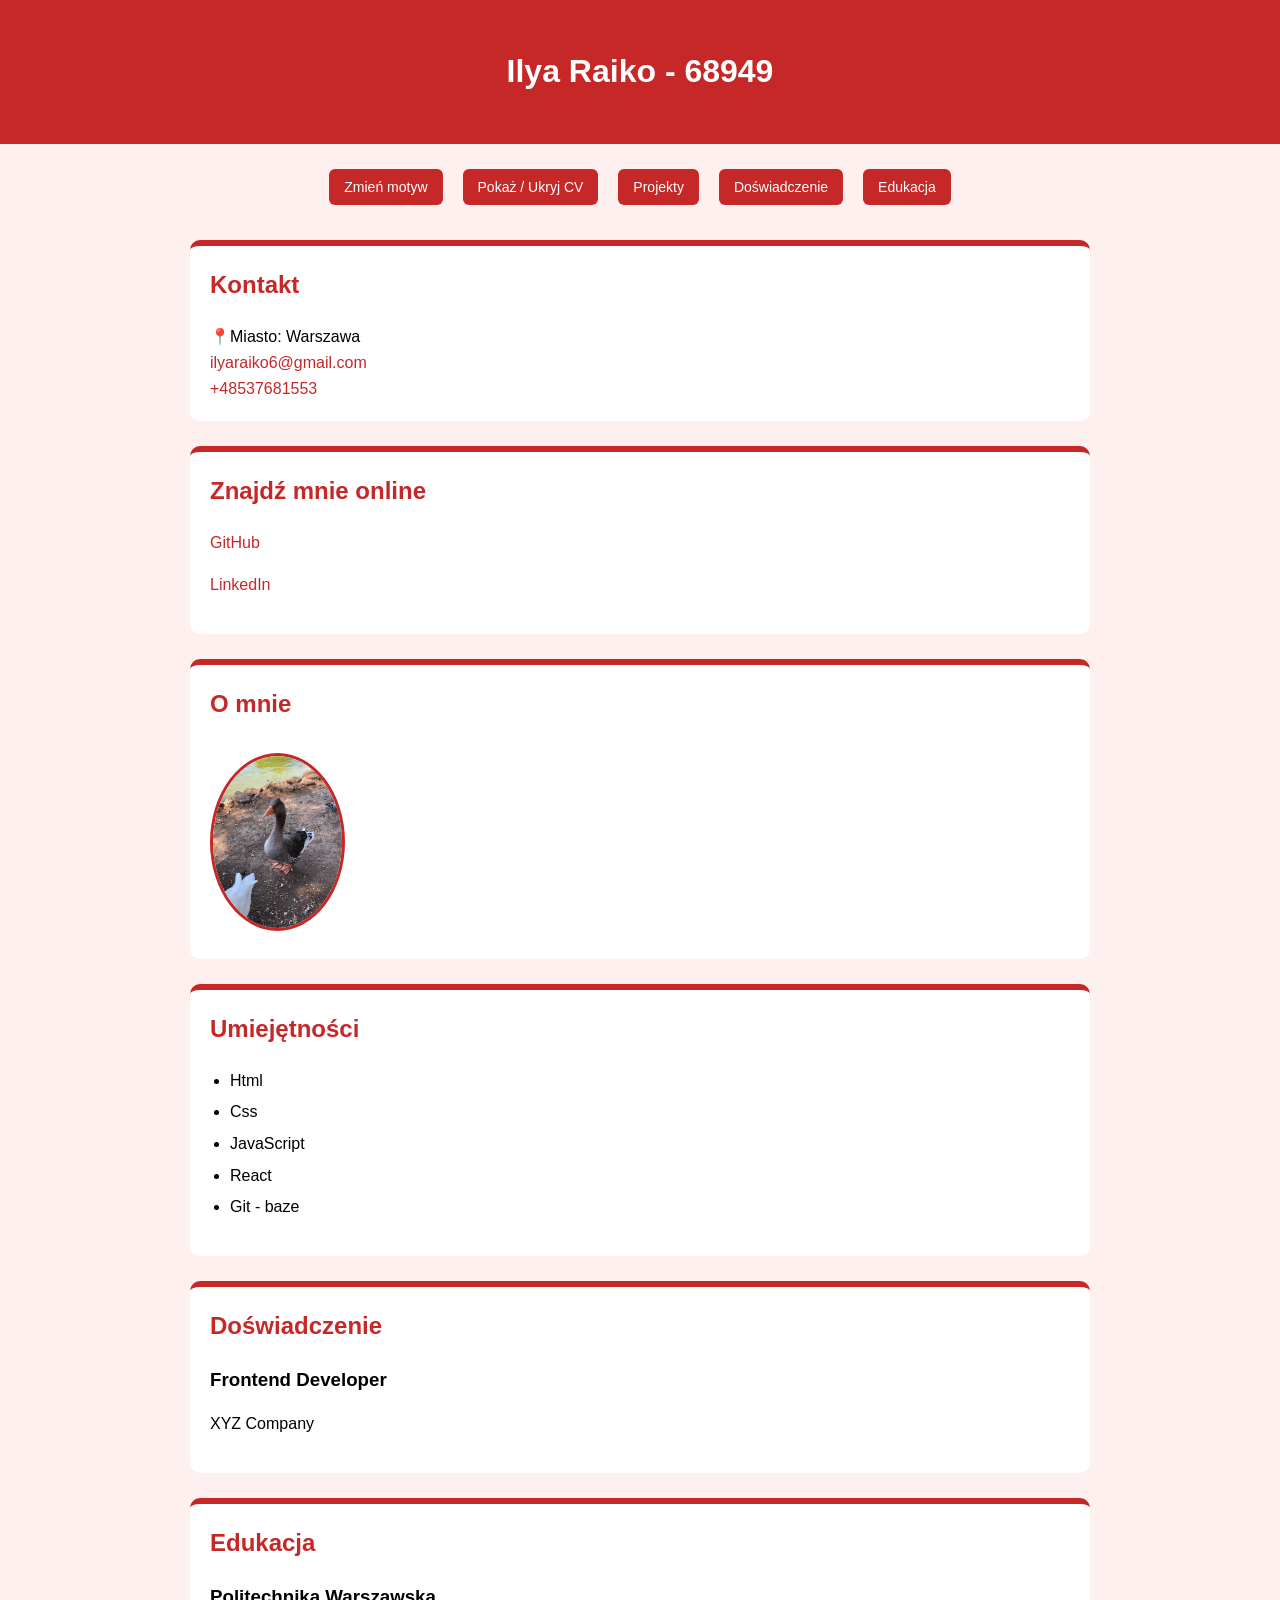
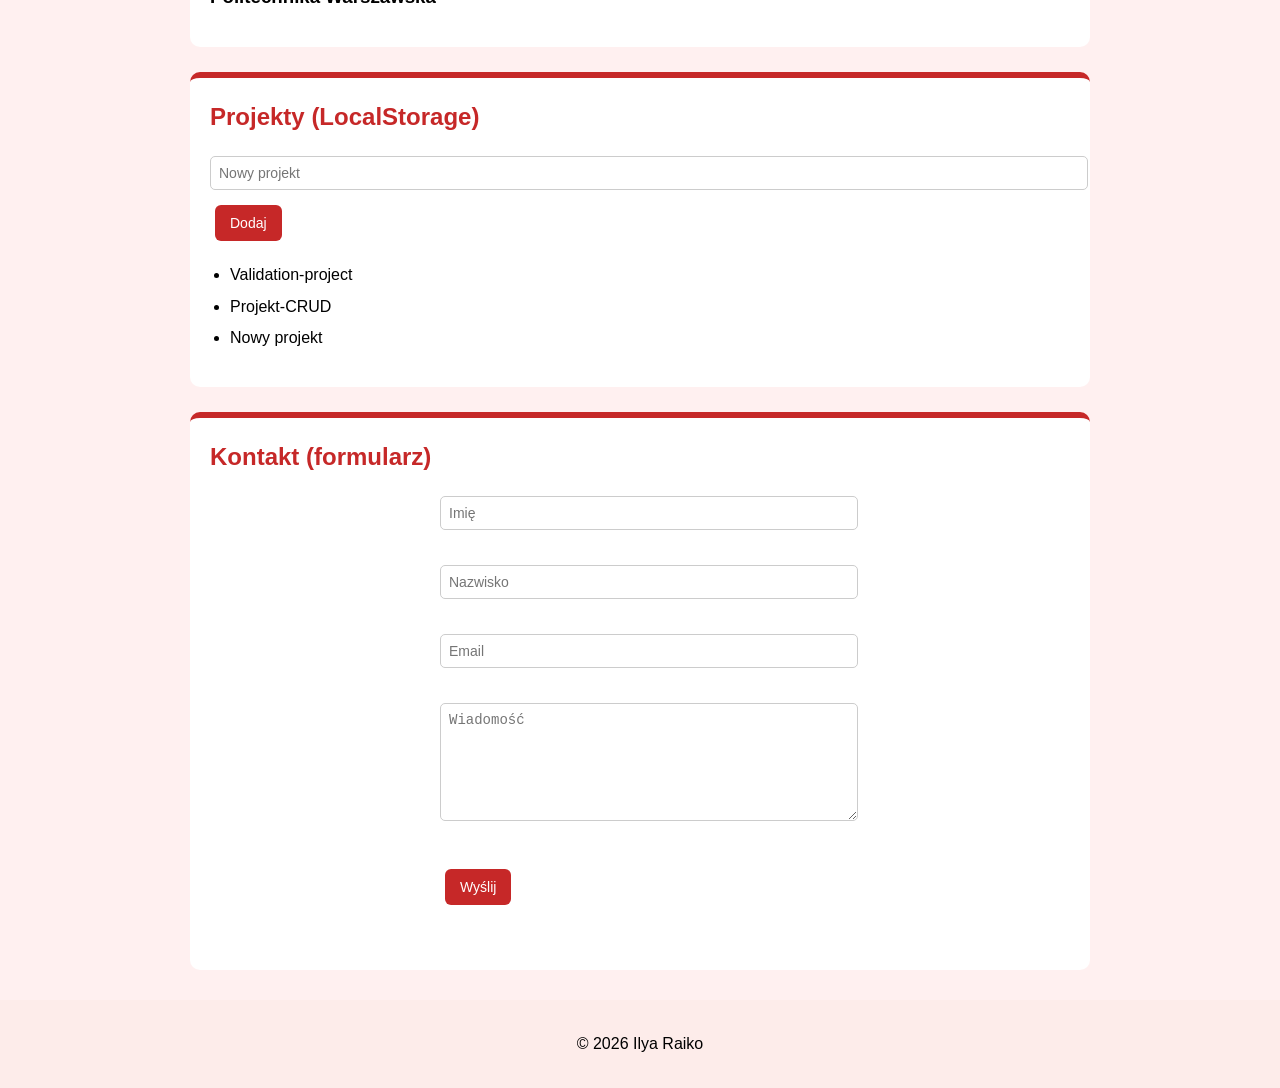
<file: index.html>
<!DOCTYPE html>
<html lang="pl">
<head>
    <meta charset="UTF-8">
    <meta name="viewport" content="width=device-width, initial-scale=1.0">
    <link id="theme-style" rel="stylesheet" href="red.css">
    <title>CV-68949</title>
</head>
<body>

    <header>
        <h1>Ilya Raiko - 68949</h1>
    </header>

    <div>
        <button onclick="changeTheme()">Zmień motyw</button>
        <button onclick="toggleCV()">Pokaż / Ukryj CV</button>

        <button onclick="showSection('projekty')">Projekty</button>
        <button onclick="showSection('doswiadczenie')">Doświadczenie</button>
        <button onclick="showSection('edukacja')">Edukacja</button>
    </div>

    <main>

        <section id="cv">
            <header>
                <h2>Kontakt</h2>
            </header>
            <address>
                📍Miasto: Warszawa<br>
                <a href="mailto:ilyaraiko6@gmail.com">ilyaraiko6@gmail.com</a><br>
                <a href="tel:+48537681553">+48537681553</a>
            </address>
        </section>

        <section>
            <header>
                <h2>Znajdź mnie online</h2>
            </header>

            <p>
                <a href="https://github.com/MikiSatos" target="_blank">
                    GitHub
                </a>
            </p>

            <p>
                <a href="https://www.linkedin.com/in/yourusername/" target="_blank">
                    LinkedIn
                </a>
            </p>
        </section>

        <section>
            <header>
                <h2>O mnie</h2>
            </header>

            <img src="ProjektCV.jpg" alt="Foto mnie" width="15%">
        </section>

        <section id="Umiejętności">
            <header>
                <h2>Umiejętności</h2>
            </header>
            
            <ul id="skills-list"></ul>
        </section>

        <section id="doswiadczenie">
            <header>
                <h2>Doświadczenie</h2>
            </header>
            
            <article>
                <h3>Frontend Developer</h3>
                <p>XYZ Company</p>
            </article>
        </section>

        <section id="edukacja">
            <header>
                <h2>Edukacja</h2>
            </header>

            <article>
                <h3>Politechnika Warszawska</h3>
            </article>
        </section>

        <section id="projekty">
            <header>
                <h2>Projekty (LocalStorage)</h2>
            </header>

            <input type="text" id="newProject" placeholder="Nowy projekt">
            <button onclick="addProject()">Dodaj</button>

            <ul id="projekty-list"></ul>
        </section>

        <section>
            <header>
                <h2>Kontakt (formularz)</h2>
            </header>

            <form id="contactForm">
                <input type="text" id="name" placeholder="Imię">
                <div class="error" id="nameError"></div>

                <input type="text" id="surname" placeholder="Nazwisko">
                <div class="error" id="surnameError"></div>

                <input type="text" id="email" placeholder="Email">
                <div class="error" id="emailError"></div>

                <textarea id="message" placeholder="Wiadomość"></textarea>
                <div class="error" id="messageError"></div>

                <button type="submit">Wyślij</button>
            </form>

            <div id="successMessage" class="success"></div>
        </section>

    </main>

    <footer>
        <p>© 2026 Ilya Raiko</p>
    </footer>

    <script src="script.js"></script>

</body>
</html>
</file>
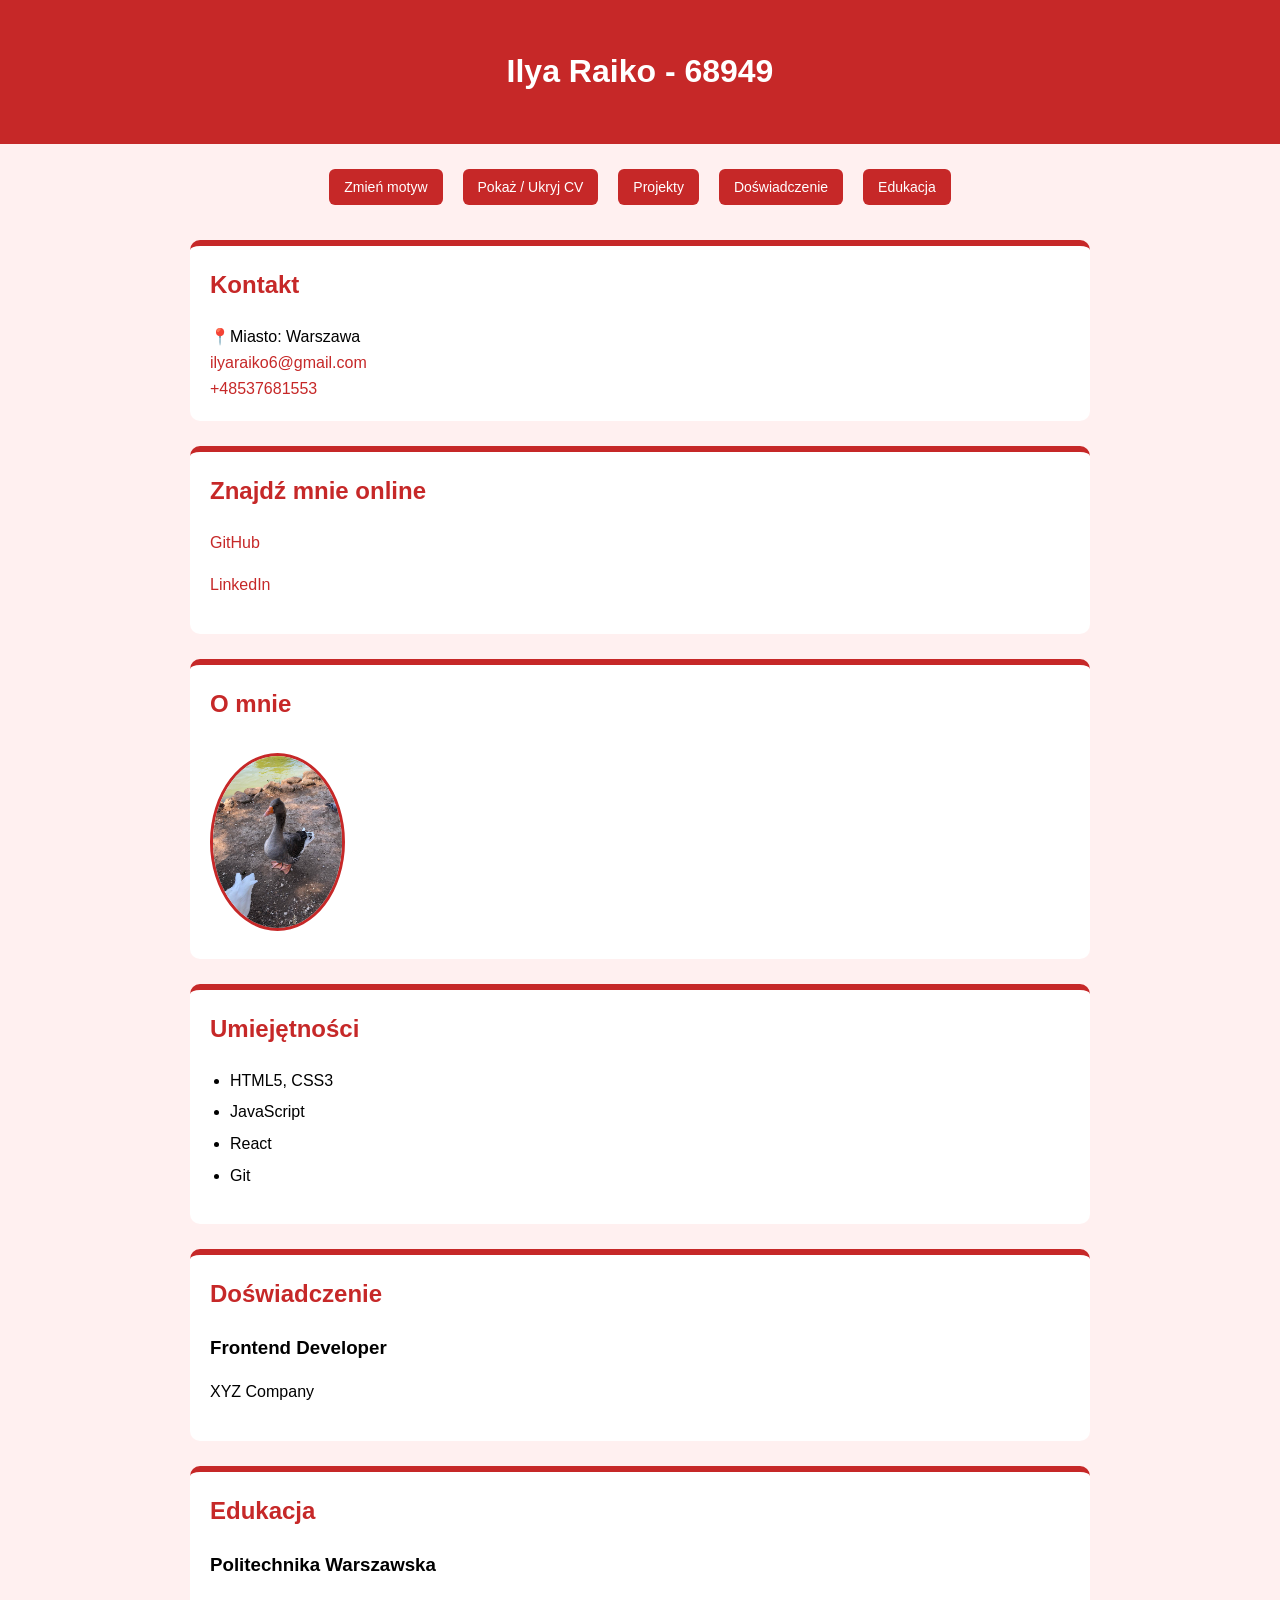
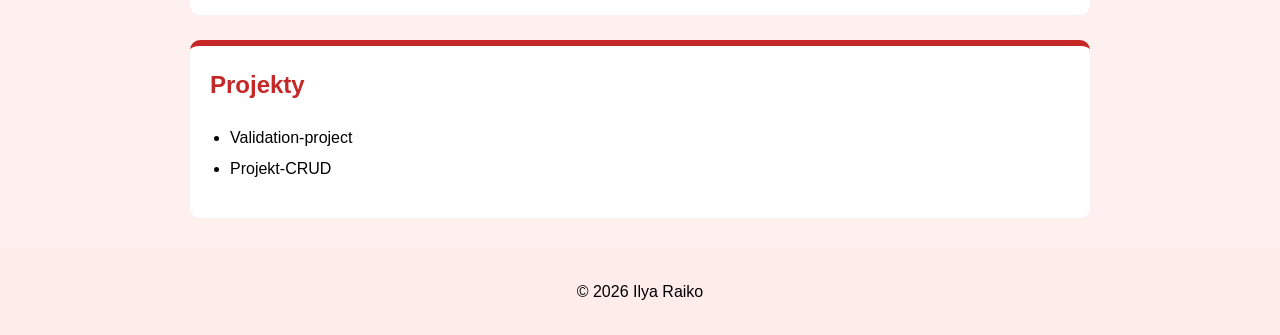
<file: zad4-js/index.html>
<!DOCTYPE html>
<html lang="pl">
<head>
    <meta charset="UTF-8">
    <meta name="viewport" content="width=device-width, initial-scale=1.0">
    <link id="theme-style" rel="stylesheet" href="red.css">
    <title>CV-68949</title>
</head>
<body>

    <header>
        <h1>Ilya Raiko - 68949</h1>
    </header>

    <div>
        <button onclick="changeTheme()">Zmień motyw</button>
        <button onclick="toggleCV()">Pokaż / Ukryj CV</button>

        <button onclick="showSection('projekty')">Projekty</button>
        <button onclick="showSection('doswiadczenie')">Doświadczenie</button>
        <button onclick="showSection('edukacja')">Edukacja</button>
    </div>

    <main>

        <section id="cv">
            <header>
                <h2>Kontakt</h2>
            </header>
            <address>
                📍Miasto: Warszawa<br>
                <a href="mailto:ilyaraiko6@gmail.com">ilyaraiko6@gmail.com</a><br>
                <a href="tel:+48537681553">+48537681553</a>
            </address>
        </section>

        <section>
            <header>
                <h2>Znajdź mnie online</h2>
            </header>

            <p>
                <a href="https://github.com/MikiSatos" target="_blank">
                    GitHub
                </a>
            </p>

            <p>
                <a href="https://www.linkedin.com/in/yourusername/" target="_blank">
                    LinkedIn
                </a>
            </p>
        </section>

        <section>
            <header>
                <h2>O mnie</h2>
            </header>

            <img src="ProjektCV.jpg" alt="Foto mnie" width="15%">
        </section>

        <section>
            <header>
                <h2>Umiejętności</h2>
            </header>
            
            <ul>
                <li>HTML5, CSS3</li>
                <li>JavaScript</li>
                <li>React</li>
                <li>Git</li>
            </ul>
        </section>

        <section id="doswiadczenie">
            <header>
                <h2>Doświadczenie</h2>
            </header>
            
            <article>
                <h3>Frontend Developer</h3>
                <p>XYZ Company</p>
            </article>
        </section>

        <section id="edukacja">
            <header>
                <h2>Edukacja</h2>
            </header>

            <article>
                <h3>Politechnika Warszawska</h3>
            </article>
        </section>

        <section id="projekty">
            <header>
                <h2>Projekty</h2>
            </header>

            <ul>
                <li>Validation-project</li>
                <li>Projekt-CRUD</li>
            </ul>
        </section>

    </main>

    <footer>
        <p>© 2026 Ilya Raiko</p>
    </footer>

    <script src="script.js"></script>

</body>
</html>
</file>
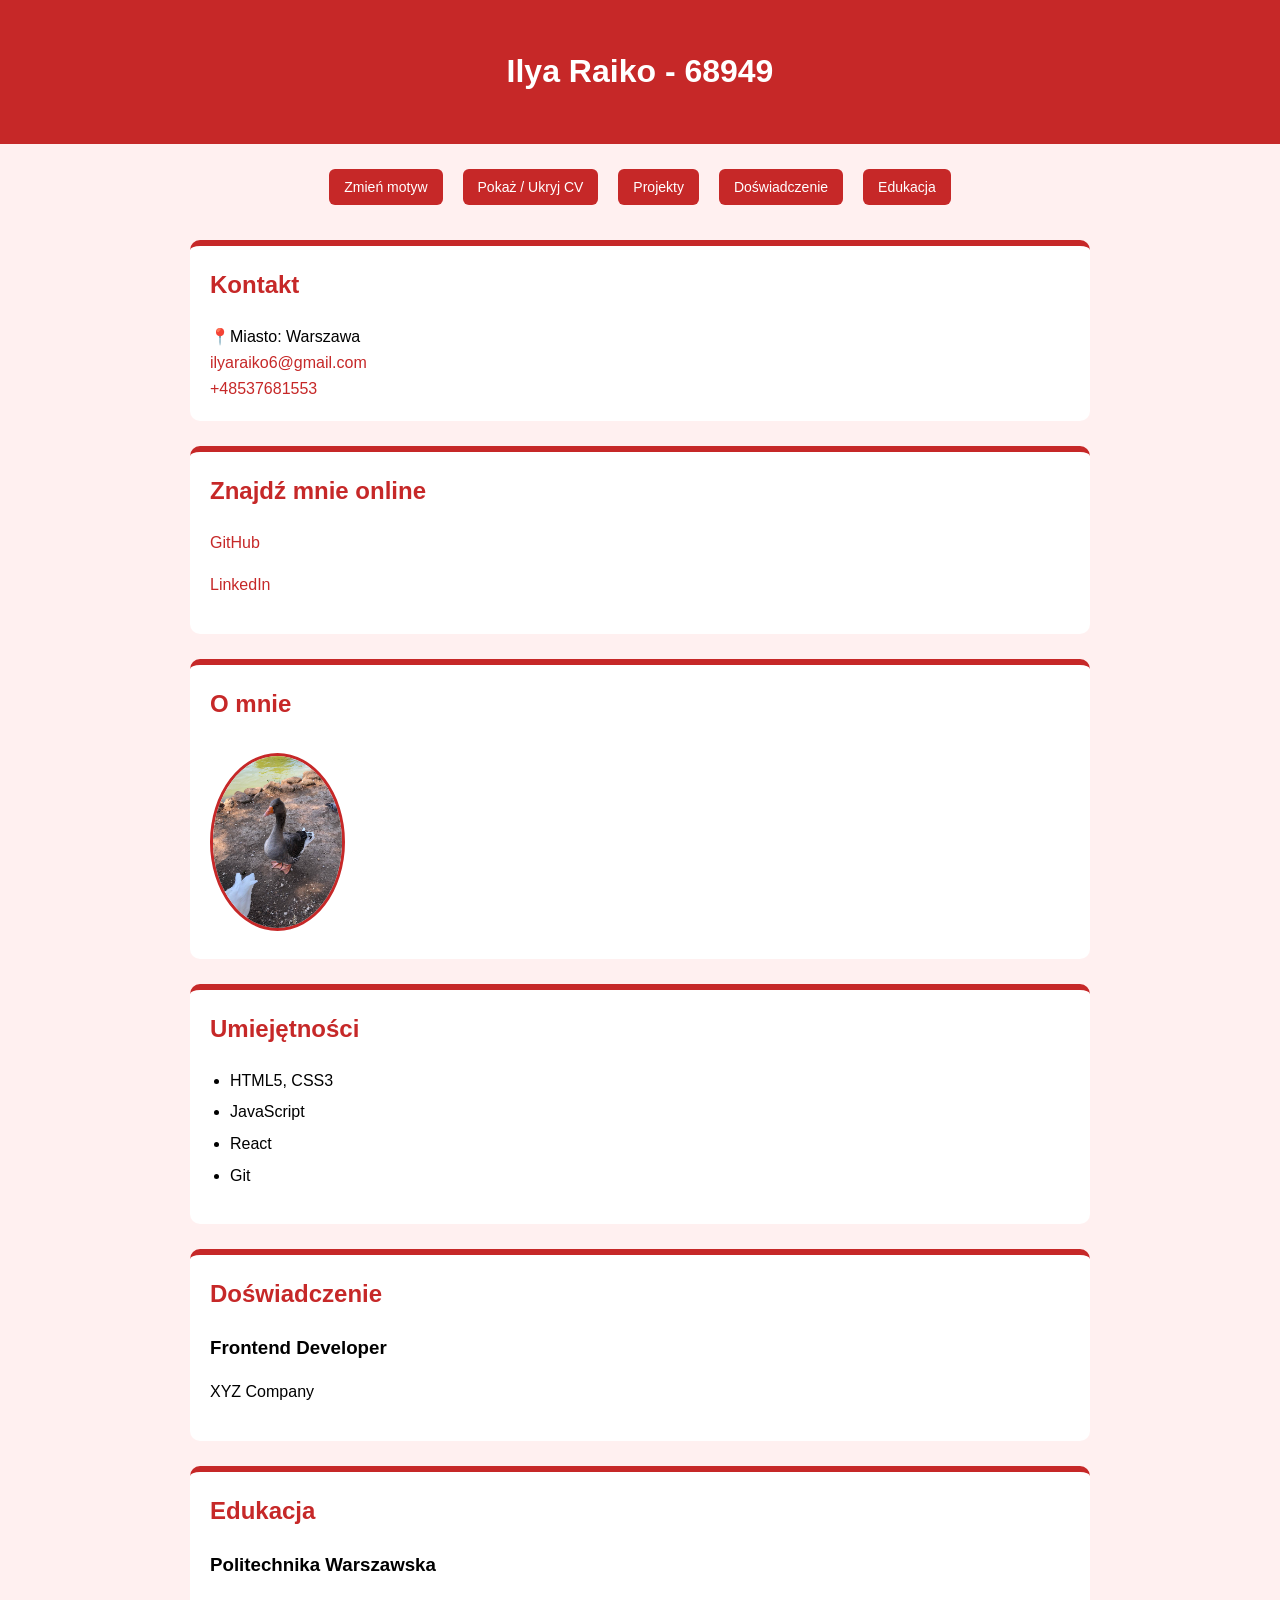
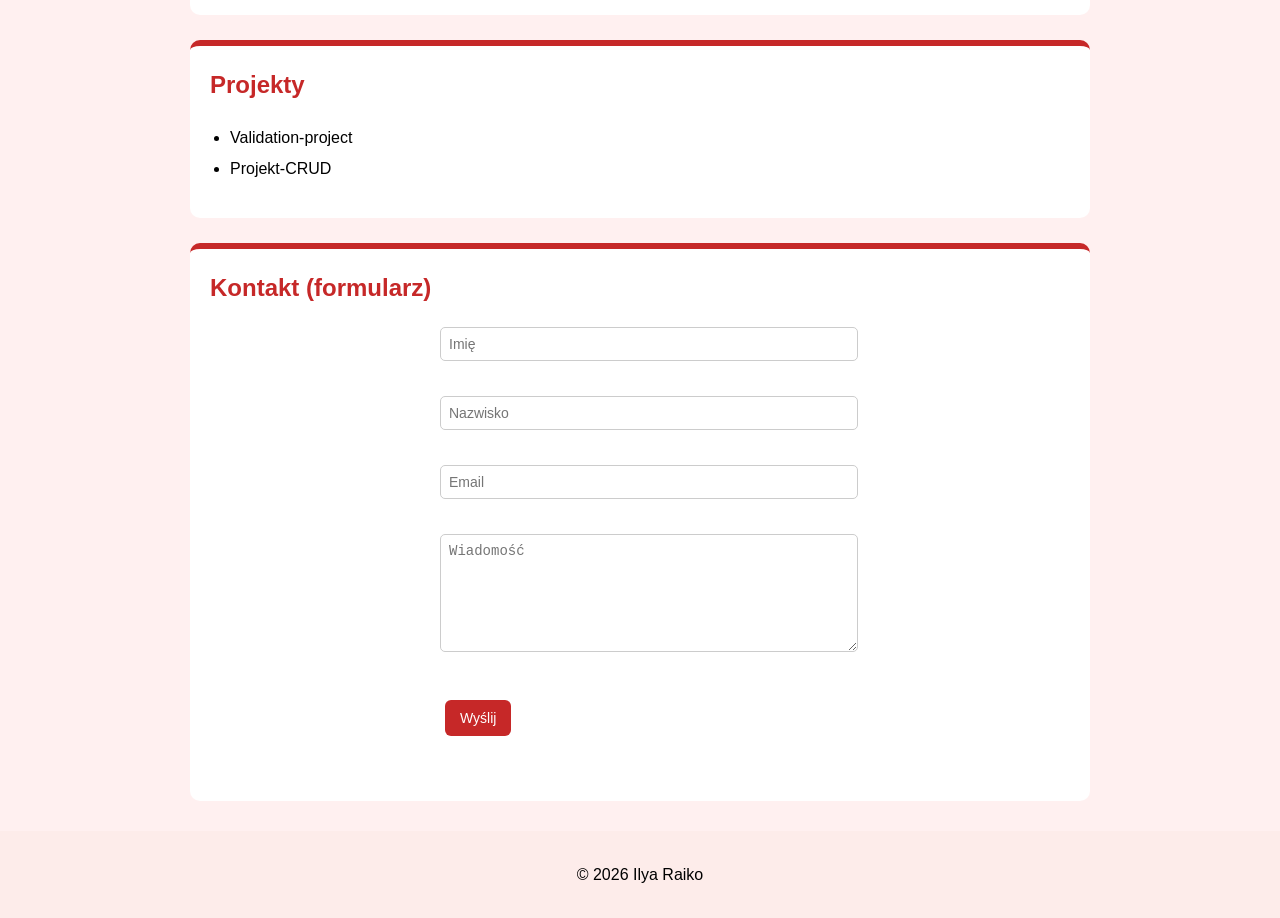
<file: zad5-form-wal/index.html>
<!DOCTYPE html>
<html lang="pl">
<head>
    <meta charset="UTF-8">
    <meta name="viewport" content="width=device-width, initial-scale=1.0">
    <link id="theme-style" rel="stylesheet" href="red.css">
    <title>CV-68949</title>
</head>
<body>

    <header>
        <h1>Ilya Raiko - 68949</h1>
    </header>

    <div>
        <button onclick="changeTheme()">Zmień motyw</button>
        <button onclick="toggleCV()">Pokaż / Ukryj CV</button>

        <button onclick="showSection('projekty')">Projekty</button>
        <button onclick="showSection('doswiadczenie')">Doświadczenie</button>
        <button onclick="showSection('edukacja')">Edukacja</button>
    </div>

    <main>

        <section id="cv">
            <header>
                <h2>Kontakt</h2>
            </header>
            <address>
                📍Miasto: Warszawa<br>
                <a href="mailto:ilyaraiko6@gmail.com">ilyaraiko6@gmail.com</a><br>
                <a href="tel:+48537681553">+48537681553</a>
            </address>
        </section>

        <section>
            <header>
                <h2>Znajdź mnie online</h2>
            </header>

            <p>
                <a href="https://github.com/MikiSatos" target="_blank">
                    GitHub
                </a>
            </p>

            <p>
                <a href="https://www.linkedin.com/in/yourusername/" target="_blank">
                    LinkedIn
                </a>
            </p>
        </section>

        <section>
            <header>
                <h2>O mnie</h2>
            </header>

            <img src="ProjektCV.jpg" alt="Foto mnie" width="15%">
        </section>

        <section>
            <header>
                <h2>Umiejętności</h2>
            </header>
            
            <ul>
                <li>HTML5, CSS3</li>
                <li>JavaScript</li>
                <li>React</li>
                <li>Git</li>
            </ul>
        </section>

        <section id="doswiadczenie">
            <header>
                <h2>Doświadczenie</h2>
            </header>
            
            <article>
                <h3>Frontend Developer</h3>
                <p>XYZ Company</p>
            </article>
        </section>

        <section id="edukacja">
            <header>
                <h2>Edukacja</h2>
            </header>

            <article>
                <h3>Politechnika Warszawska</h3>
            </article>
        </section>

        <section id="projekty">
            <header>
                <h2>Projekty</h2>
            </header>

            <ul>
                <li>Validation-project</li>
                <li>Projekt-CRUD</li>
            </ul>
        </section>

        <section>
            <header>
                <h2>Kontakt (formularz)</h2>
            </header>

            <form id="contactForm">
                <input type="text" id="name" placeholder="Imię">
                <div class="error" id="nameError"></div>

                <input type="text" id="surname" placeholder="Nazwisko">
                <div class="error" id="surnameError"></div>

                <input type="text" id="email" placeholder="Email">
                <div class="error" id="emailError"></div>

                <textarea id="message" placeholder="Wiadomość"></textarea>
                <div class="error" id="messageError"></div>

                <button type="submit">Wyślij</button>
            </form>

            <div id="successMessage" class="success"></div>
        </section>

    </main>

    <footer>
        <p>© 2026 Ilya Raiko</p>
    </footer>

    <script src="script.js"></script>

</body>
</html>
</file>
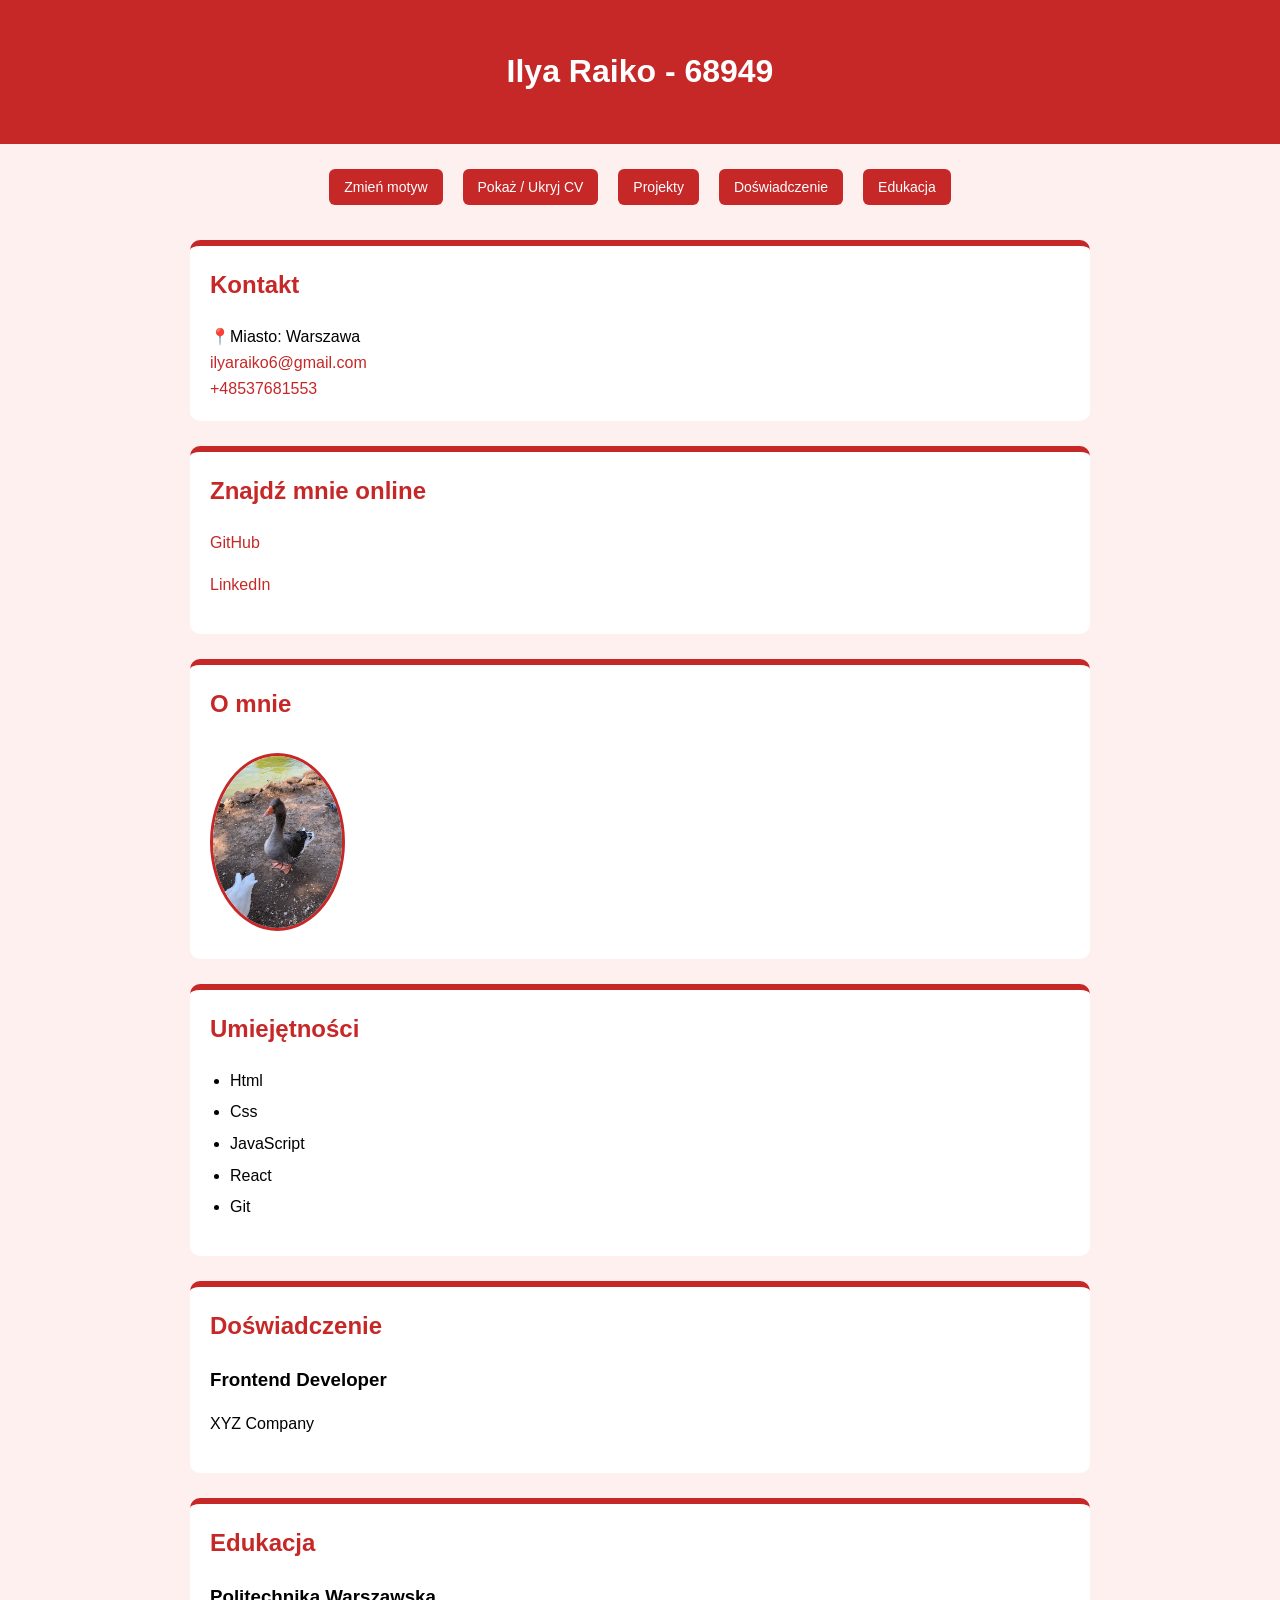
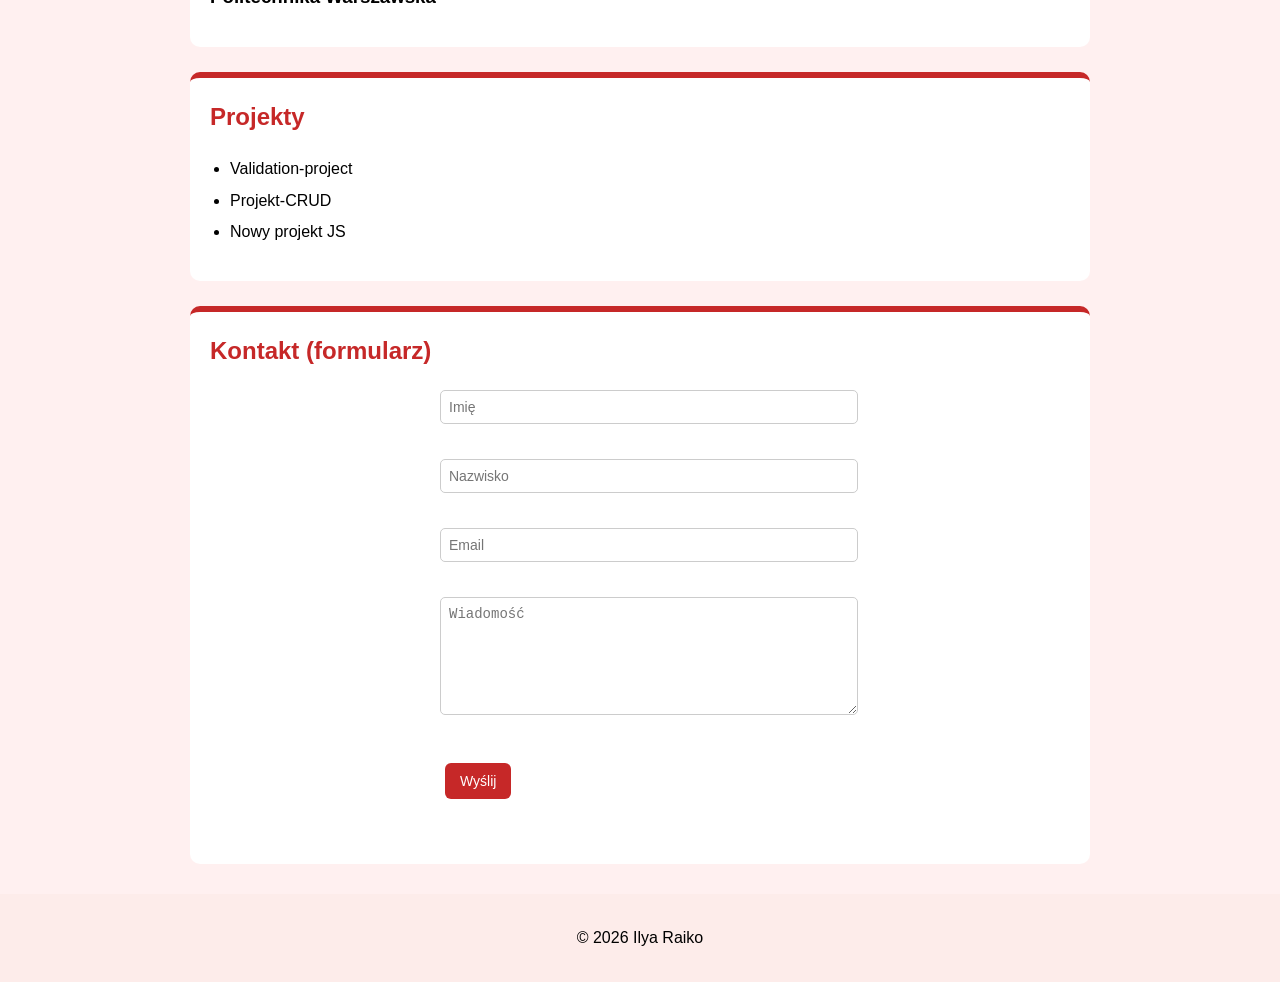
<file: zad6-daneJs/index.html>
<!DOCTYPE html>
<html lang="pl">
<head>
    <meta charset="UTF-8">
    <meta name="viewport" content="width=device-width, initial-scale=1.0">
    <link id="theme-style" rel="stylesheet" href="red.css">
    <title>CV-68949</title>
</head>
<body>

    <header>
        <h1>Ilya Raiko - 68949</h1>
    </header>

    <div>
        <button onclick="changeTheme()">Zmień motyw</button>
        <button onclick="toggleCV()">Pokaż / Ukryj CV</button>

        <button onclick="showSection('projekty')">Projekty</button>
        <button onclick="showSection('doswiadczenie')">Doświadczenie</button>
        <button onclick="showSection('edukacja')">Edukacja</button>
    </div>

    <main>

        <section id="cv">
            <header>
                <h2>Kontakt</h2>
            </header>
            <address>
                📍Miasto: Warszawa<br>
                <a href="mailto:ilyaraiko6@gmail.com">ilyaraiko6@gmail.com</a><br>
                <a href="tel:+48537681553">+48537681553</a>
            </address>
        </section>

        <section>
            <header>
                <h2>Znajdź mnie online</h2>
            </header>

            <p>
                <a href="https://github.com/MikiSatos" target="_blank">
                    GitHub
                </a>
            </p>

            <p>
                <a href="https://www.linkedin.com/in/yourusername/" target="_blank">
                    LinkedIn
                </a>
            </p>
        </section>

        <section>
            <header>
                <h2>O mnie</h2>
            </header>

            <img src="ProjektCV.jpg" alt="Foto mnie" width="15%">
        </section>

        <section id="Umiejętności">
            <header>
                <h2>Umiejętności</h2>
            </header>
            
            <ul id="skills-list"></ul>
        </section>

        <section id="doswiadczenie">
            <header>
                <h2>Doświadczenie</h2>
            </header>
            
            <article>
                <h3>Frontend Developer</h3>
                <p>XYZ Company</p>
            </article>
        </section>

        <section id="edukacja">
            <header>
                <h2>Edukacja</h2>
            </header>

            <article>
                <h3>Politechnika Warszawska</h3>
            </article>
        </section>

        <section id="projekty">
            <header>
                <h2>Projekty</h2>
            </header>

            <ul id="projekty-list"></ul>
        </section>

        <section>
            <header>
                <h2>Kontakt (formularz)</h2>
            </header>

            <form id="contactForm">
                <input type="text" id="name" placeholder="Imię">
                <div class="error" id="nameError"></div>

                <input type="text" id="surname" placeholder="Nazwisko">
                <div class="error" id="surnameError"></div>

                <input type="text" id="email" placeholder="Email">
                <div class="error" id="emailError"></div>

                <textarea id="message" placeholder="Wiadomość"></textarea>
                <div class="error" id="messageError"></div>

                <button type="submit">Wyślij</button>
            </form>

            <div id="successMessage" class="success"></div>
        </section>

    </main>

    <footer>
        <p>© 2026 Ilya Raiko</p>
    </footer>

    <script src="script.js"></script>

</body>
</html>
</file>
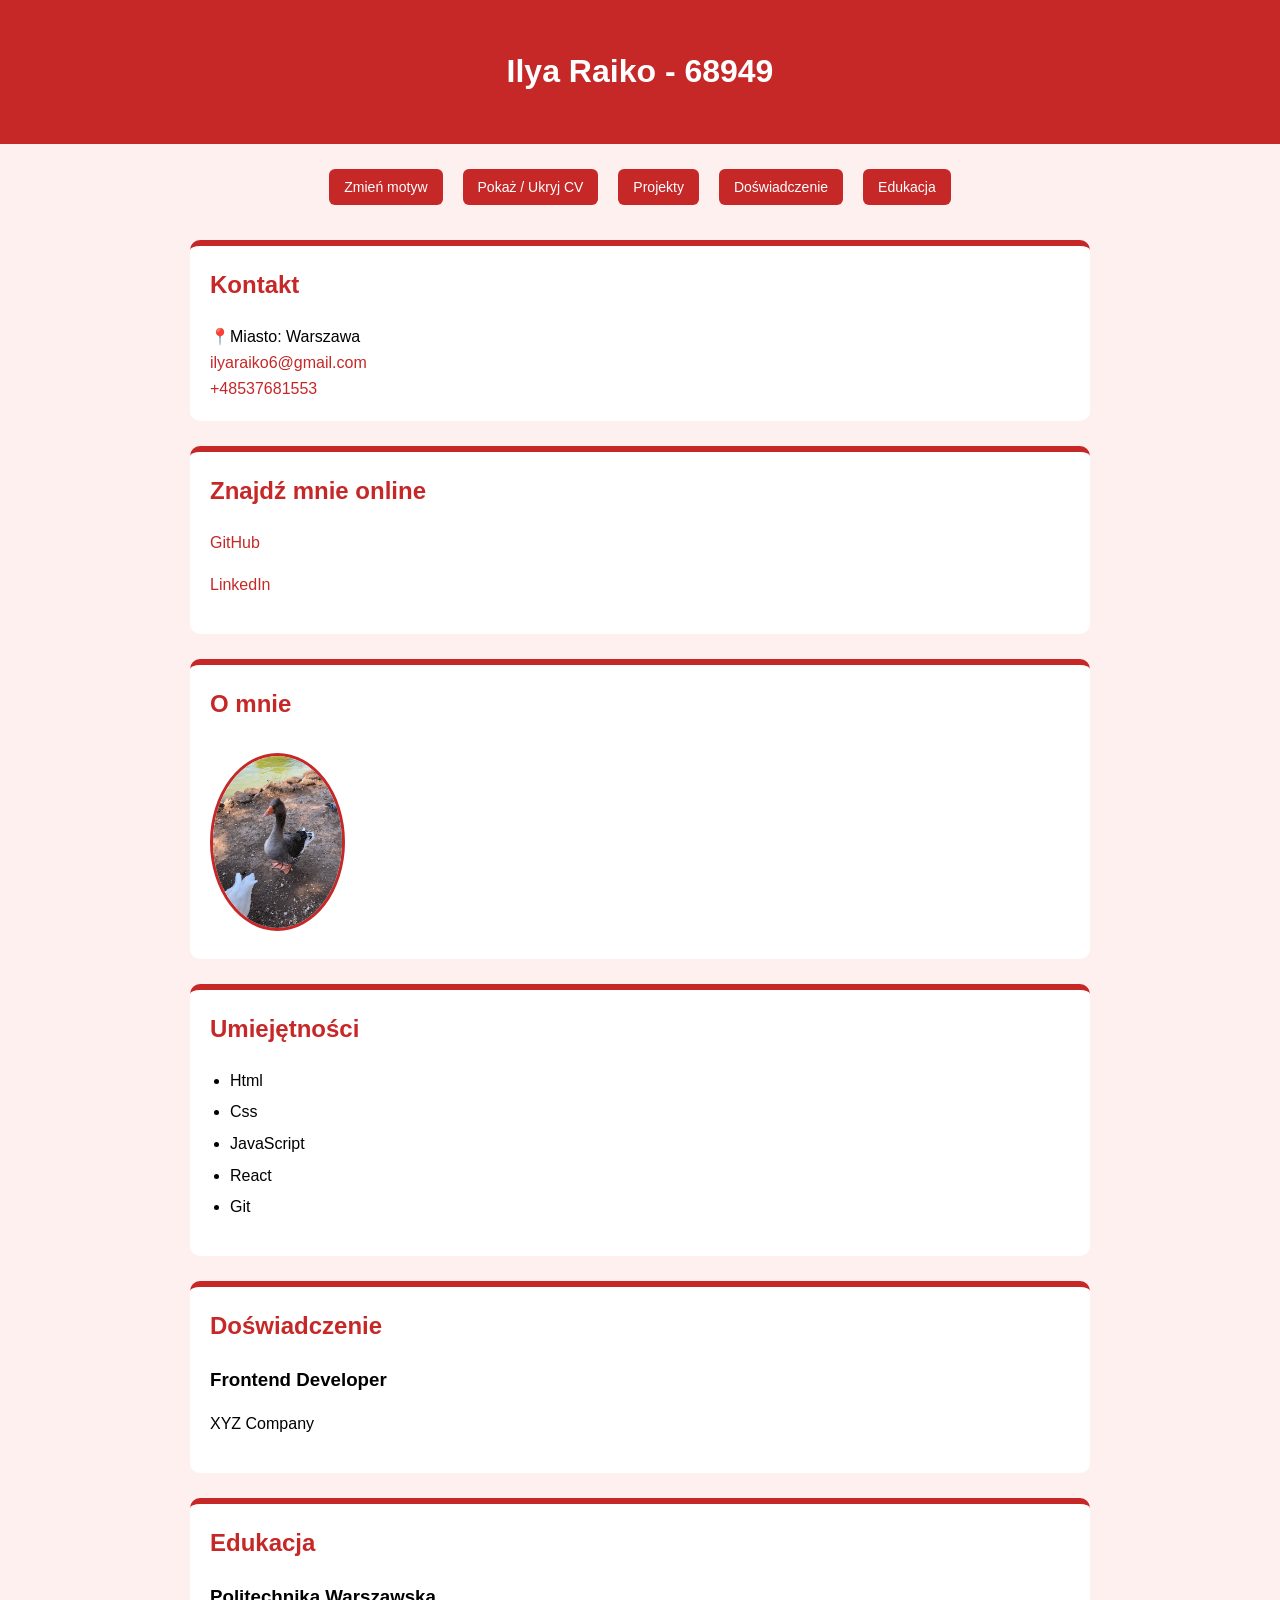
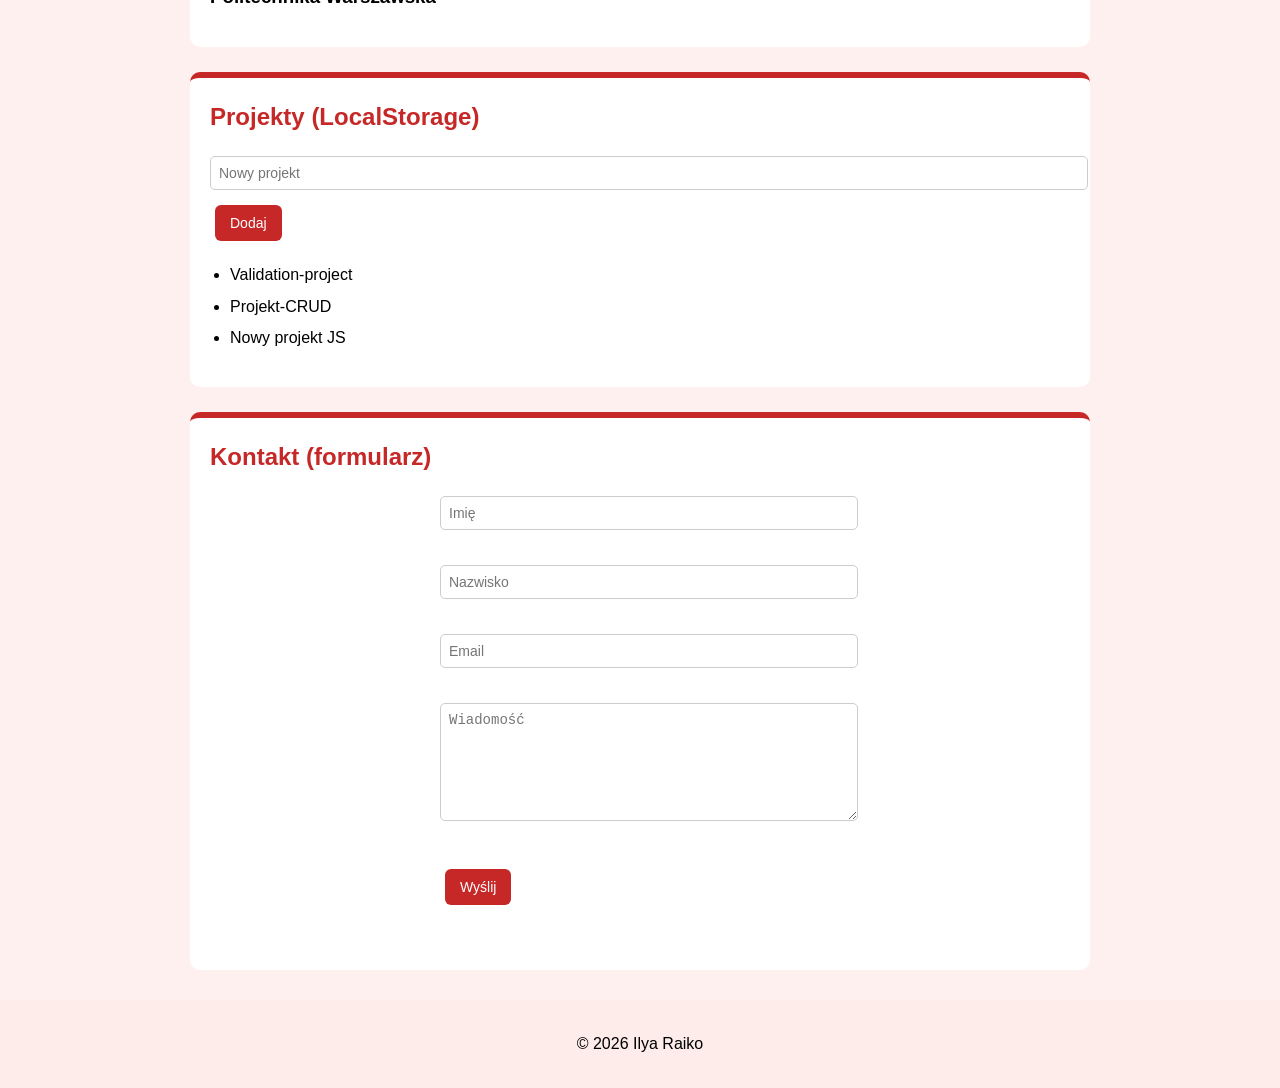
<file: zad7-local/index.html>
<!DOCTYPE html>
<html lang="pl">
<head>
    <meta charset="UTF-8">
    <meta name="viewport" content="width=device-width, initial-scale=1.0">
    <link id="theme-style" rel="stylesheet" href="red.css">
    <title>CV-68949</title>
</head>
<body>

    <header>
        <h1>Ilya Raiko - 68949</h1>
    </header>

    <div>
        <button onclick="changeTheme()">Zmień motyw</button>
        <button onclick="toggleCV()">Pokaż / Ukryj CV</button>

        <button onclick="showSection('projekty')">Projekty</button>
        <button onclick="showSection('doswiadczenie')">Doświadczenie</button>
        <button onclick="showSection('edukacja')">Edukacja</button>
    </div>

    <main>

        <section id="cv">
            <header>
                <h2>Kontakt</h2>
            </header>
            <address>
                📍Miasto: Warszawa<br>
                <a href="mailto:ilyaraiko6@gmail.com">ilyaraiko6@gmail.com</a><br>
                <a href="tel:+48537681553">+48537681553</a>
            </address>
        </section>

        <section>
            <header>
                <h2>Znajdź mnie online</h2>
            </header>

            <p>
                <a href="https://github.com/MikiSatos" target="_blank">
                    GitHub
                </a>
            </p>

            <p>
                <a href="https://www.linkedin.com/in/yourusername/" target="_blank">
                    LinkedIn
                </a>
            </p>
        </section>

        <section>
            <header>
                <h2>O mnie</h2>
            </header>

            <img src="ProjektCV.jpg" alt="Foto mnie" width="15%">
        </section>

        <section id="Umiejętności">
            <header>
                <h2>Umiejętności</h2>
            </header>
            
            <ul id="skills-list"></ul>
        </section>

        <section id="doswiadczenie">
            <header>
                <h2>Doświadczenie</h2>
            </header>
            
            <article>
                <h3>Frontend Developer</h3>
                <p>XYZ Company</p>
            </article>
        </section>

        <section id="edukacja">
            <header>
                <h2>Edukacja</h2>
            </header>

            <article>
                <h3>Politechnika Warszawska</h3>
            </article>
        </section>

        <section id="projekty">
            <header>
                <h2>Projekty (LocalStorage)</h2>
            </header>

            <input type="text" id="newProject" placeholder="Nowy projekt">
            <button onclick="addProject()">Dodaj</button>

            <ul id="projekty-list"></ul>
        </section>

        <section>
            <header>
                <h2>Kontakt (formularz)</h2>
            </header>

            <form id="contactForm">
                <input type="text" id="name" placeholder="Imię">
                <div class="error" id="nameError"></div>

                <input type="text" id="surname" placeholder="Nazwisko">
                <div class="error" id="surnameError"></div>

                <input type="text" id="email" placeholder="Email">
                <div class="error" id="emailError"></div>

                <textarea id="message" placeholder="Wiadomość"></textarea>
                <div class="error" id="messageError"></div>

                <button type="submit">Wyślij</button>
            </form>

            <div id="successMessage" class="success"></div>
        </section>

    </main>

    <footer>
        <p>© 2026 Ilya Raiko</p>
    </footer>

    <script src="script.js"></script>

</body>
</html>
</file>
<file: red.css>
body {
    font-family: "Segoe UI", Arial, sans-serif;
    background-color: #fff0f0;
    margin: 0;
    line-height: 1.6;
}

body > header {
    background-color: #c62828;
    color: white;
    text-align: center;
    padding: 25px;
}

main {
    max-width: 900px;
    margin: 30px auto;
    padding: 0 20px;
}

section {
    background: white;
    padding: 20px;
    margin-bottom: 25px;
    border-top: 6px solid #c62828;
    border-radius: 10px;
}

section h2 {
    color: #c62828;
    margin-top: 0;
}

h3 {
    margin-bottom: 5px;
}

address {
    font-style: normal;
}

ul {
    padding-left: 20px;
}

li {
    margin-bottom: 6px;
}

a {
    color: #c62828;
    text-decoration: none;
    font-weight: 500;
}

a:hover {
    text-decoration: underline;
}

img {
    margin-top: 10px;
    border-radius: 50%;
    border: 3px solid #c62828;
}

article {
    margin-bottom: 15px;
}

footer {
    text-align: center;
    padding: 15px;
    background: #fdecea;
    margin-top: 30px;
}

div {
    display: flex;
    justify-content: center;
    flex-wrap: wrap;
    gap: 10px;

    max-width: 900px;
    margin: 20px auto; /* центрирует блок */
}

button {
    background-color: #c62828;
    color: white;
    border: none;
    padding: 10px 15px;
    margin: 5px;
    border-radius: 6px;
    cursor: pointer;
    font-size: 14px;
}

button:hover {
    background-color: #b71c1c;
}

form {
    max-width: 400px;
    margin: 20px auto;
}

input, textarea {
    width: 100%;
    margin-bottom: 10px;
    padding: 8px;
    border: 1px solid #ccc;
    border-radius: 5px;
    font-size: 14px;
}

textarea {
    resize: vertical;
    min-height: 100px;
}

.error {
    color: red;
    font-size: 13px;
    margin-bottom: 5px;
}

.success {
    color: green;
    text-align: center;
    margin-top: 10px;
}
</file>
<file: zad4-js/red.css>
body {
    font-family: "Segoe UI", Arial, sans-serif;
    background-color: #fff0f0;
    margin: 0;
    line-height: 1.6;
}

body > header {
    background-color: #c62828;
    color: white;
    text-align: center;
    padding: 25px;
}

main {
    max-width: 900px;
    margin: 30px auto;
    padding: 0 20px;
}

section {
    background: white;
    padding: 20px;
    margin-bottom: 25px;
    border-top: 6px solid #c62828;
    border-radius: 10px;
}

section h2 {
    color: #c62828;
    margin-top: 0;
}

h3 {
    margin-bottom: 5px;
}

address {
    font-style: normal;
}

ul {
    padding-left: 20px;
}

li {
    margin-bottom: 6px;
}

a {
    color: #c62828;
    text-decoration: none;
    font-weight: 500;
}

a:hover {
    text-decoration: underline;
}

img {
    margin-top: 10px;
    border-radius: 50%;
    border: 3px solid #c62828;
}

article {
    margin-bottom: 15px;
}

footer {
    text-align: center;
    padding: 15px;
    background: #fdecea;
    margin-top: 30px;
}

div {
    display: flex;
    justify-content: center;
    flex-wrap: wrap;
    gap: 10px;

    max-width: 900px;
    margin: 20px auto; /* центрирует блок */
}

button {
    background-color: #c62828;
    color: white;
    border: none;
    padding: 10px 15px;
    margin: 5px;
    border-radius: 6px;
    cursor: pointer;
    font-size: 14px;
}

button:hover {
    background-color: #b71c1c;
}
</file>
<file: zad5-form-wal/red.css>
body {
    font-family: "Segoe UI", Arial, sans-serif;
    background-color: #fff0f0;
    margin: 0;
    line-height: 1.6;
}

body > header {
    background-color: #c62828;
    color: white;
    text-align: center;
    padding: 25px;
}

main {
    max-width: 900px;
    margin: 30px auto;
    padding: 0 20px;
}

section {
    background: white;
    padding: 20px;
    margin-bottom: 25px;
    border-top: 6px solid #c62828;
    border-radius: 10px;
}

section h2 {
    color: #c62828;
    margin-top: 0;
}

h3 {
    margin-bottom: 5px;
}

address {
    font-style: normal;
}

ul {
    padding-left: 20px;
}

li {
    margin-bottom: 6px;
}

a {
    color: #c62828;
    text-decoration: none;
    font-weight: 500;
}

a:hover {
    text-decoration: underline;
}

img {
    margin-top: 10px;
    border-radius: 50%;
    border: 3px solid #c62828;
}

article {
    margin-bottom: 15px;
}

footer {
    text-align: center;
    padding: 15px;
    background: #fdecea;
    margin-top: 30px;
}

div {
    display: flex;
    justify-content: center;
    flex-wrap: wrap;
    gap: 10px;

    max-width: 900px;
    margin: 20px auto; /* центрирует блок */
}

button {
    background-color: #c62828;
    color: white;
    border: none;
    padding: 10px 15px;
    margin: 5px;
    border-radius: 6px;
    cursor: pointer;
    font-size: 14px;
}

button:hover {
    background-color: #b71c1c;
}

form {
    max-width: 400px;
    margin: 20px auto;
}

input, textarea {
    width: 100%;
    margin-bottom: 10px;
    padding: 8px;
    border: 1px solid #ccc;
    border-radius: 5px;
    font-size: 14px;
}

textarea {
    resize: vertical;
    min-height: 100px;
}

.error {
    color: red;
    font-size: 13px;
    margin-bottom: 5px;
}

.success {
    color: green;
    text-align: center;
    margin-top: 10px;
}
</file>
<file: zad6-daneJs/red.css>
body {
    font-family: "Segoe UI", Arial, sans-serif;
    background-color: #fff0f0;
    margin: 0;
    line-height: 1.6;
}

body > header {
    background-color: #c62828;
    color: white;
    text-align: center;
    padding: 25px;
}

main {
    max-width: 900px;
    margin: 30px auto;
    padding: 0 20px;
}

section {
    background: white;
    padding: 20px;
    margin-bottom: 25px;
    border-top: 6px solid #c62828;
    border-radius: 10px;
}

section h2 {
    color: #c62828;
    margin-top: 0;
}

h3 {
    margin-bottom: 5px;
}

address {
    font-style: normal;
}

ul {
    padding-left: 20px;
}

li {
    margin-bottom: 6px;
}

a {
    color: #c62828;
    text-decoration: none;
    font-weight: 500;
}

a:hover {
    text-decoration: underline;
}

img {
    margin-top: 10px;
    border-radius: 50%;
    border: 3px solid #c62828;
}

article {
    margin-bottom: 15px;
}

footer {
    text-align: center;
    padding: 15px;
    background: #fdecea;
    margin-top: 30px;
}

div {
    display: flex;
    justify-content: center;
    flex-wrap: wrap;
    gap: 10px;

    max-width: 900px;
    margin: 20px auto; /* центрирует блок */
}

button {
    background-color: #c62828;
    color: white;
    border: none;
    padding: 10px 15px;
    margin: 5px;
    border-radius: 6px;
    cursor: pointer;
    font-size: 14px;
}

button:hover {
    background-color: #b71c1c;
}

form {
    max-width: 400px;
    margin: 20px auto;
}

input, textarea {
    width: 100%;
    margin-bottom: 10px;
    padding: 8px;
    border: 1px solid #ccc;
    border-radius: 5px;
    font-size: 14px;
}

textarea {
    resize: vertical;
    min-height: 100px;
}

.error {
    color: red;
    font-size: 13px;
    margin-bottom: 5px;
}

.success {
    color: green;
    text-align: center;
    margin-top: 10px;
}
</file>
<file: zad7-local/red.css>
body {
    font-family: "Segoe UI", Arial, sans-serif;
    background-color: #fff0f0;
    margin: 0;
    line-height: 1.6;
}

body > header {
    background-color: #c62828;
    color: white;
    text-align: center;
    padding: 25px;
}

main {
    max-width: 900px;
    margin: 30px auto;
    padding: 0 20px;
}

section {
    background: white;
    padding: 20px;
    margin-bottom: 25px;
    border-top: 6px solid #c62828;
    border-radius: 10px;
}

section h2 {
    color: #c62828;
    margin-top: 0;
}

h3 {
    margin-bottom: 5px;
}

address {
    font-style: normal;
}

ul {
    padding-left: 20px;
}

li {
    margin-bottom: 6px;
}

a {
    color: #c62828;
    text-decoration: none;
    font-weight: 500;
}

a:hover {
    text-decoration: underline;
}

img {
    margin-top: 10px;
    border-radius: 50%;
    border: 3px solid #c62828;
}

article {
    margin-bottom: 15px;
}

footer {
    text-align: center;
    padding: 15px;
    background: #fdecea;
    margin-top: 30px;
}

div {
    display: flex;
    justify-content: center;
    flex-wrap: wrap;
    gap: 10px;

    max-width: 900px;
    margin: 20px auto; /* центрирует блок */
}

button {
    background-color: #c62828;
    color: white;
    border: none;
    padding: 10px 15px;
    margin: 5px;
    border-radius: 6px;
    cursor: pointer;
    font-size: 14px;
}

button:hover {
    background-color: #b71c1c;
}

form {
    max-width: 400px;
    margin: 20px auto;
}

input, textarea {
    width: 100%;
    margin-bottom: 10px;
    padding: 8px;
    border: 1px solid #ccc;
    border-radius: 5px;
    font-size: 14px;
}

textarea {
    resize: vertical;
    min-height: 100px;
}

.error {
    color: red;
    font-size: 13px;
    margin-bottom: 5px;
}

.success {
    color: green;
    text-align: center;
    margin-top: 10px;
}
</file>
